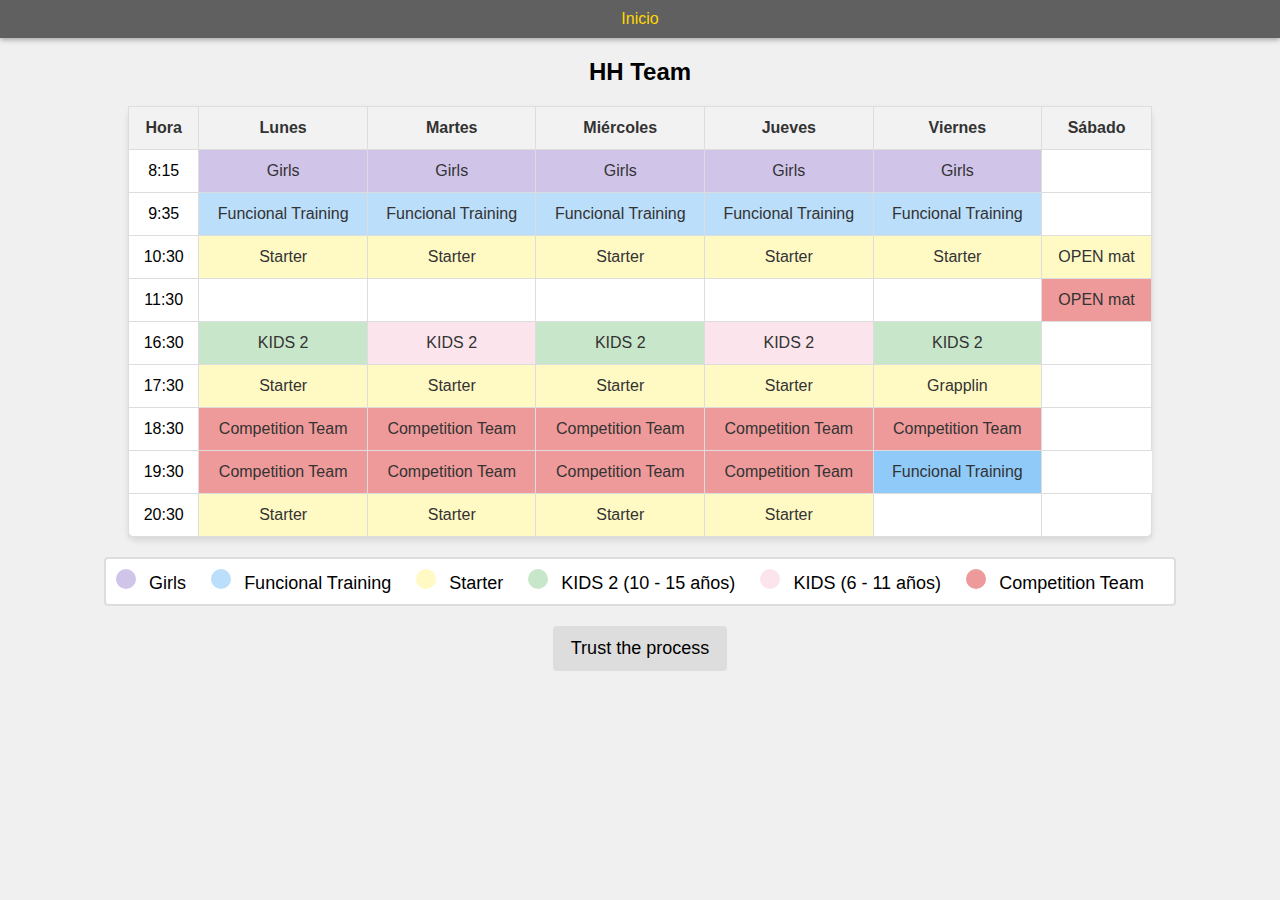
<file: horario.html>
<!DOCTYPE html>
<html lang="es">
<head>
    <meta charset="UTF-8">
    <meta name="viewport" content="width=device-width, initial-scale=1.0">
    <title>HH Team</title>
    <link rel="icon" href="HH.png" type="image/png">
    <style>
        body {
            font-family: Arial, sans-serif;
            background-color: #f0f0f0;
            justify-content: center;
            align-items: center;
            margin: 0;
            padding: 0;
        }
        table {
            border-collapse: collapse;
            width: 80%;
            margin: 20px auto;
            background-color: #ffffff;
            border-radius: 8px;
            box-shadow: 0 4px 6px rgba(0, 0, 0, 0.1);
        }
        th, td {
            border: 1px solid #dddddd;
            text-align: center;
            padding: 12px;
        }
        th {
            background-color: #f2f2f2;
            color: #333333;
        }
        .girls {
            background-color: #d1c4e9;
            color: #333333;
        }
        .funcional-training {
            background-color: #bbdefb;
            color: #333333;
        }
        .starter-yellow {
            background-color: #fff9c4;
            color: #333333;
        }
        .graplin {
            background-color: #fff9c4;
            color: #333333;
        }
        .kids-green {
            background-color: #c8e6c9;
            color: #333333;
        }
        .kids-pink {
            background-color: #fce4ec;
            color: #333333;
        }
        .competition-team-red {
            background-color: #ef9a9a;
            color: #333333;
        }
        .blue {
            background-color: #90caf9;
            color: #333333;
        }
        .red {
            background-color: #ef5350;
            color: #ffffff;
        }
        .starter-red {
            background-color: #ef5350;
            color: #ffffff;
        }
        .legend {
            margin-top: 20px;
            text-align: center;
        }
        .legend-item {
            display: inline-block;
            margin-right: 20px;
        }
        .legend-item div {
            display: inline-block;
            width: 20px;
            height: 20px;
            border-radius: 50%;
            margin-right: 8px;
        }
        .trust-process {
            text-align: center;
            margin-top: 20px;
            font-size: 18px;
            border: 2px solid #dddddd;
            padding: 10px;
            width: 150px;
            margin: 20px auto;
            border-radius: 4px;
            background-color: #dedddd;
        }
        .legend {
            text-align: center;
            margin-top: 20px;
            font-size: 18px;
            border: 2px solid #dddddd;
            padding: 10px;
            width: 1048px;
            margin: 20px auto;
            border-radius: 4px;
            background-color: #ffffff;
        }
        nav {
            background-color: rgba(0, 0, 0, 0.6); /* Fondo semi-transparente */
            padding: 10px 0;
            text-align: center;
            box-shadow: 0 2px 5px rgba(0, 0, 0, 0.3);
        }
        nav a {
            color: #ffd700; /* Color dorado */
            text-decoration: none;
            margin: 0 15px;
            transition: color 0.3s ease;
        }
        nav a:hover {
            color: #fff; /* Cambio de color al pasar el mouse */
        }

    </style>
</head>
<nav>
    <div class="container">
        <a href="index.html">Inicio</a>
    </div>
</nav>
<body>
    <h2 style="text-align: center;">HH Team</h2>
    <table>
        <tr>
            <th>Hora</th>
            <th>Lunes</th>
            <th>Martes</th>
            <th>Miércoles</th>
            <th>Jueves</th>
            <th>Viernes</th>
            <th>Sábado</th>
        </tr>
        <tr>
            <td>8:15</td>
            <td class="girls">Girls</td>
            <td class="girls">Girls</td>
            <td class="girls">Girls</td>
            <td class="girls">Girls</td>
            <td class="girls">Girls</td>
            <td></td>
        </tr>
        <tr>
            <td>9:35</td>
            <td class="funcional-training">Funcional Training</td>
            <td class="funcional-training">Funcional Training</td>
            <td class="funcional-training">Funcional Training</td>
            <td class="funcional-training">Funcional Training</td>
            <td class="funcional-training">Funcional Training</td>
            <td></td>
        </tr>
        <tr>
            <td>10:30</td>
            <td class="starter-yellow">Starter</td>
            <td class="starter-yellow">Starter</td>
            <td class="starter-yellow">Starter</td>
            <td class="starter-yellow">Starter</td>
            <td class="starter-yellow">Starter</td>
            <td class="starter-yellow">OPEN mat</td>
        </tr>
        <tr>
            <td>11:30</td>
            <td class="starter-ed"></td>
            <td class="starter-rd"> </td>
            <td class="starter-ed"> </td>
            <td class="starter-ed"> </td>
            <td class="starter"> </td>
            <td class="competition-team-red">OPEN mat</td>
        </tr>
        <tr>
            <td>16:30</td>
            <td class="kids-green">KIDS 2</td>
            <td class="kids-pink">KIDS 2</td>
            <td class="kids-green">KIDS 2</td>
            <td class="kids-pink">KIDS 2</td>
            <td class="kids-green">KIDS 2</td>
            <td></td>
        </tr>
        <tr>
            <td>17:30</td>
            <td class="starter-yellow">Starter</td>
            <td class="starter-yellow">Starter</td>
            <td class="starter-yellow">Starter</td>
            <td class="starter-yellow">Starter</td>
            <td class="graplin">Grapplin</td>
            <td></td>
        </tr>
        <tr>
            <td>18:30</td>
            <td class="competition-team-red">Competition Team</td>
            <td class="competition-team-red">Competition Team</td>
            <td class="competition-team-red">Competition Team</td>
            <td class="competition-team-red">Competition Team</td>
            <td class="competition-team-red">Competition Team</td>
            <td class="starter-yew"></td>
        </tr>
        <tr>
            <td>19:30</td>
            <td class="competition-team-red">Competition Team</td>
            <td class="competition-team-red">Competition Team</td>
            <td class="competition-team-red">Competition Team</td>
            <td class="competition-team-red">Competition Team</td>
            <td class="blue">Funcional Training</td>
        </tr>
        <tr>
            <td>20:30</td>
            <td class="starter-yellow">Starter</td>
            <td class="starter-yellow">Starter</td>
            <td class="starter-yellow">Starter</td>
            <td class="starter-yellow">Starter</td>
            <td></td>
            <td></td>
        </tr>
    </table>
    <div class="legend">
        <div class="legend-item">
            <div style="background-color: #d1c4e9;"></div> Girls
        </div>
        <div class="legend-item">
            <div style="background-color: #bbdefb;"></div> Funcional Training
        </div>
        <div class="legend-item">
            <div style="background-color: #fff9c4;"></div> Starter 
        </div>
        <div class="legend-item">
            <div style="background-color: #c8e6c9;"></div> KIDS 2 (10 - 15 años)
        </div>
        <div class="legend-item">
            <div style="background-color: #fce4ec;"></div> KIDS (6 - 11 años)
        </div>
        <div class="legend-item">
            <div style="background-color: #ef9a9a;"></div> Competition Team 
        </div>
    </div>
    <div class="trust-process">
        Trust the process
    </div>
</body>
</html>
</file>
